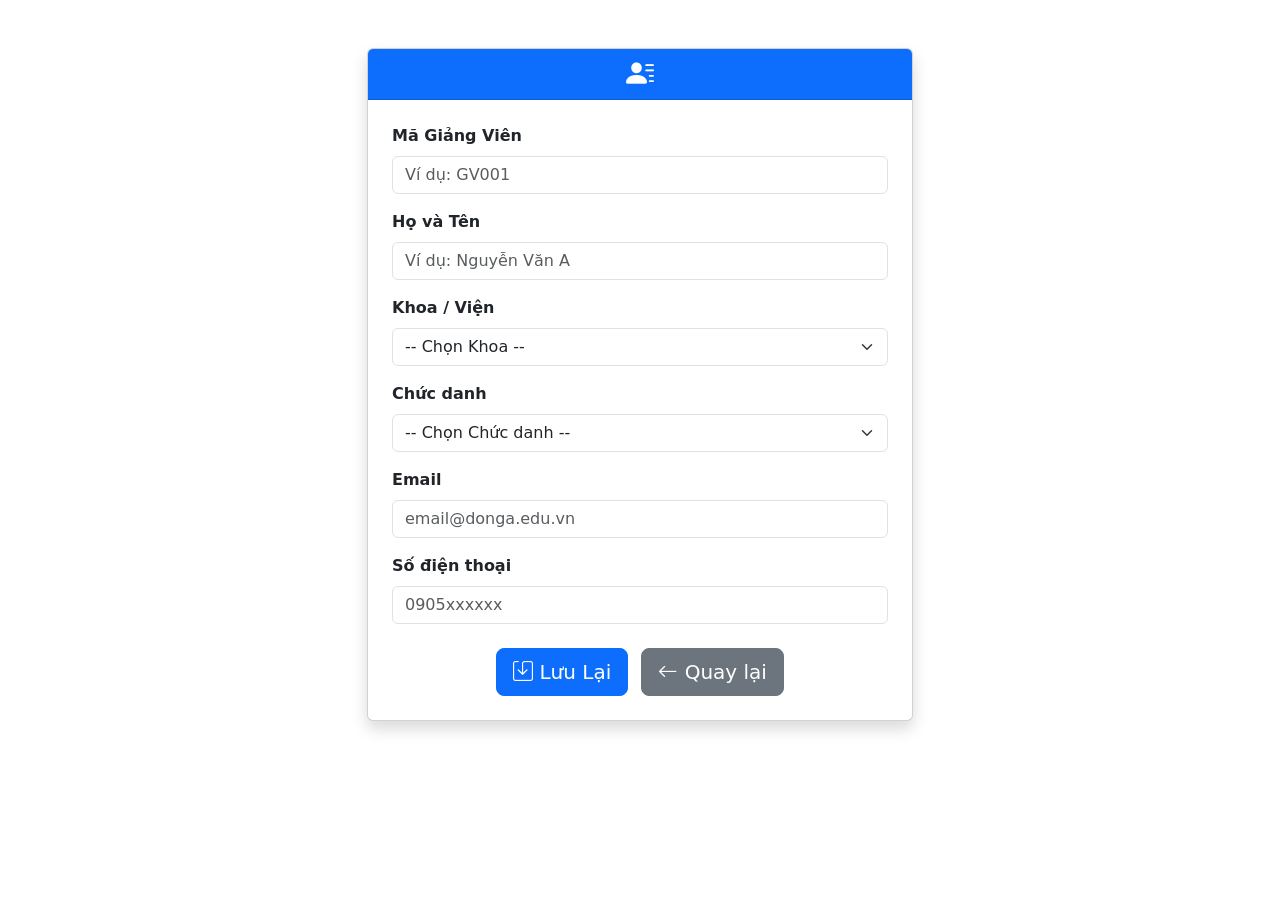
<file: quanlydaotaoc-main/target/classes/templates/lecturer_form.html>
<!DOCTYPE html>
<html xmlns:th="http://www.thymeleaf.org">
<head>
    <meta charset="UTF-8">
    <title>Form Giảng Viên</title>
    <link href="https://cdn.jsdelivr.net/npm/bootstrap@5.3.0/dist/css/bootstrap.min.css" rel="stylesheet">
    <link rel="stylesheet" href="https://cdn.jsdelivr.net/npm/bootstrap-icons@1.11.1/font/bootstrap-icons.css">
</head>
<body>

<div class="container mt-5 mb-5">
    <div class="row justify-content-center">
        <div class="col-md-8 col-lg-6">
            <div class="card shadow">
                <div class="card-header bg-primary text-white">
                    <h3 class="mb-0 text-center">
                        <i class="bi bi-person-lines-fill"></i> 
                        <span th:text="${lecturer.id == null} ? ' Thêm Giảng Viên Mới' : ' Cập Nhật Giảng Viên'"></span>
                    </h3>
                </div>
                <div class="card-body p-4">
                    
                    <form th:action="@{/lecturers/save}" th:object="${lecturer}" method="post">
                        
                        <input type="hidden" th:field="*{id}" />

                        <div class="mb-3">
                            <label class="form-label fw-bold">Mã Giảng Viên</label>
                            <input type="text" class="form-control" th:field="*{lecturerCode}" required 
                                   placeholder="Ví dụ: GV001">
                        </div>

                        <div class="mb-3">
                            <label class="form-label fw-bold">Họ và Tên</label>
                            <input type="text" class="form-control" th:field="*{fullName}" required 
                                   placeholder="Ví dụ: Nguyễn Văn A">
                        </div>

                        <div class="mb-3">
                            <label class="form-label fw-bold">Khoa / Viện</label>
                            <select class="form-select" th:field="*{department}" required>
                                <option value="">-- Chọn Khoa --</option>
                                <option th:each="dept : ${departments}" 
                                        th:value="${dept.id}" 
                                        th:text="${dept.name}"></option>
                            </select>
                        </div>

                        <div class="mb-3">
                            <label class="form-label fw-bold">Chức danh</label>
                            <select class="form-select" th:field="*{position}" required>
                                <option value="">-- Chọn Chức danh --</option>
                                <option th:each="pos : ${positions}" 
                                        th:value="${pos.id}" 
                                        th:text="${pos.name}"></option>
                            </select>
                        </div>

                        <div class="mb-3">
                            <label class="form-label fw-bold">Email</label>
                            <input type="email" class="form-control" th:field="*{email}" 
                                   placeholder="email@donga.edu.vn">
                        </div>

                        <div class="mb-3">
                            <label class="form-label fw-bold">Số điện thoại</label>
                            <input type="text" class="form-control" th:field="*{phone}" 
                                   placeholder="0905xxxxxx">
                        </div>

                        <div class="text-center mt-4 d-grid gap-2 d-md-block">
                            <button type="submit" class="btn btn-primary btn-lg me-md-2">
                                <i class="bi bi-save"></i> Lưu Lại
                            </button>
                            <a th:href="@{/?tab=gv}" class="btn btn-secondary btn-lg">
                                <i class="bi bi-arrow-left"></i> Quay lại
                            </a>
                        </div>
                    </form>
                    
                </div>
            </div>
        </div>
    </div>
</div>

<script src="https://cdn.jsdelivr.net/npm/bootstrap@5.3.0/dist/js/bootstrap.bundle.min.js"></script>
</body>
</html>
</file>
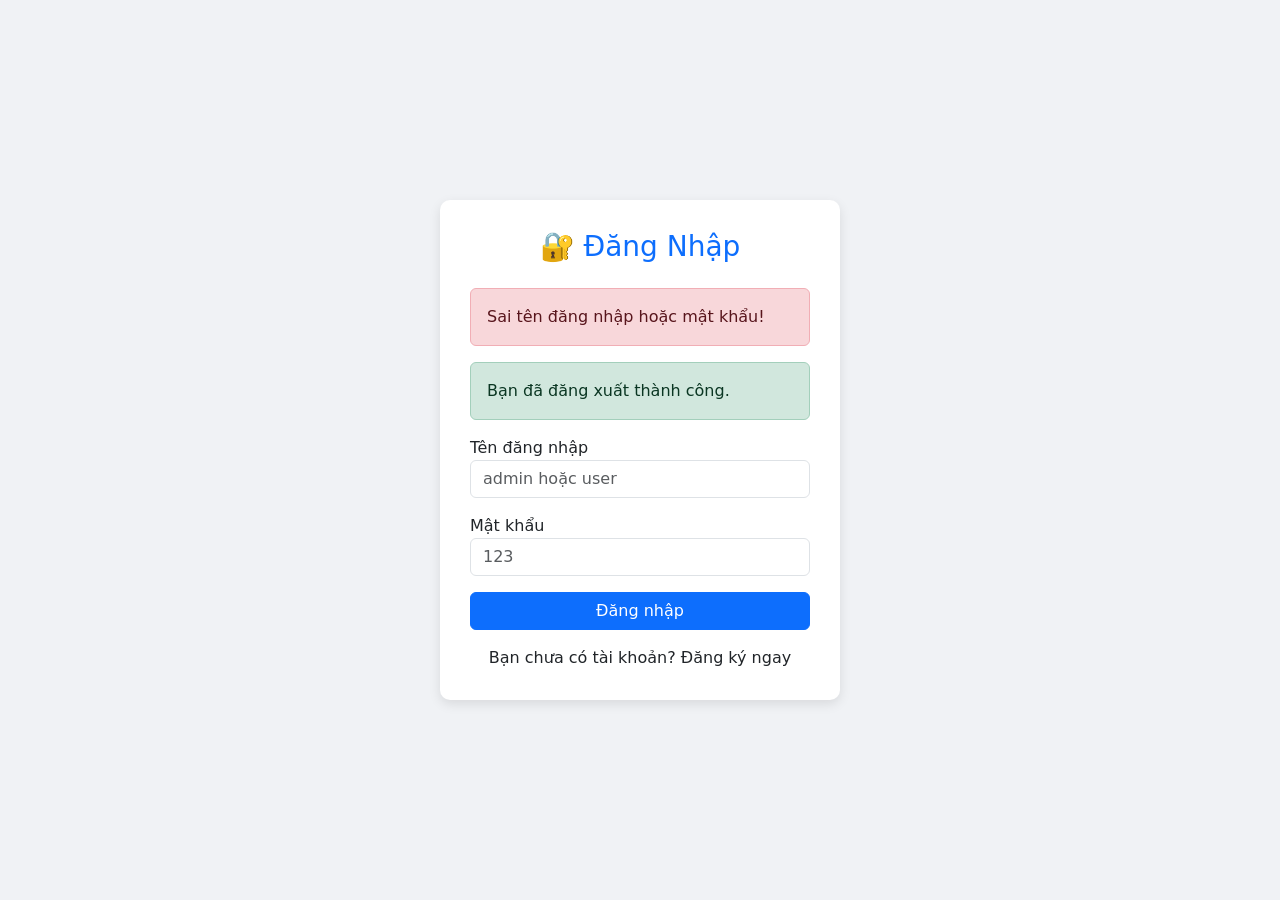
<file: quanlydaotaoc-main/target/classes/templates/login.html>
<!DOCTYPE html>
<html xmlns:th="http://www.thymeleaf.org">
<head>
    <title>Đăng nhập</title>
    <link href="https://cdn.jsdelivr.net/npm/bootstrap@5.3.0/dist/css/bootstrap.min.css" rel="stylesheet">
    <style>
        body { background-color: #f0f2f5; display: flex; justify-content: center; align-items: center; height: 100vh; }
        .login-card { width: 400px; padding: 30px; border-radius: 10px; box-shadow: 0 4px 12px rgba(0,0,0,0.1); background: white; }
    </style>
</head>
<body>
    <div class="login-card">
        <h3 class="text-center text-primary mb-4">🔐 Đăng Nhập</h3>
        
        <div th:if="${param.error}" class="alert alert-danger">
            Sai tên đăng nhập hoặc mật khẩu!
        </div>

        <div th:if="${param.logout}" class="alert alert-success">
            Bạn đã đăng xuất thành công.
        </div>

        <form th:action="@{/login}" method="post">
            <div class="mb-3">
                <label>Tên đăng nhập</label>
                <input type="text" name="username" class="form-control" required placeholder="admin hoặc user">
            </div>
            <div class="mb-3">
                <label>Mật khẩu</label>
                <input type="password" name="password" class="form-control" required placeholder="123">
            </div>
            <button type="submit" class="btn btn-primary w-100">Đăng nhập</button>
        </form>
        <div class="text-center mt-3">
    Bạn chưa có tài khoản? <a th:href="@{/register}">Đăng ký ngay</a>
        </div>
    </div>
</body>
</html>
</file>
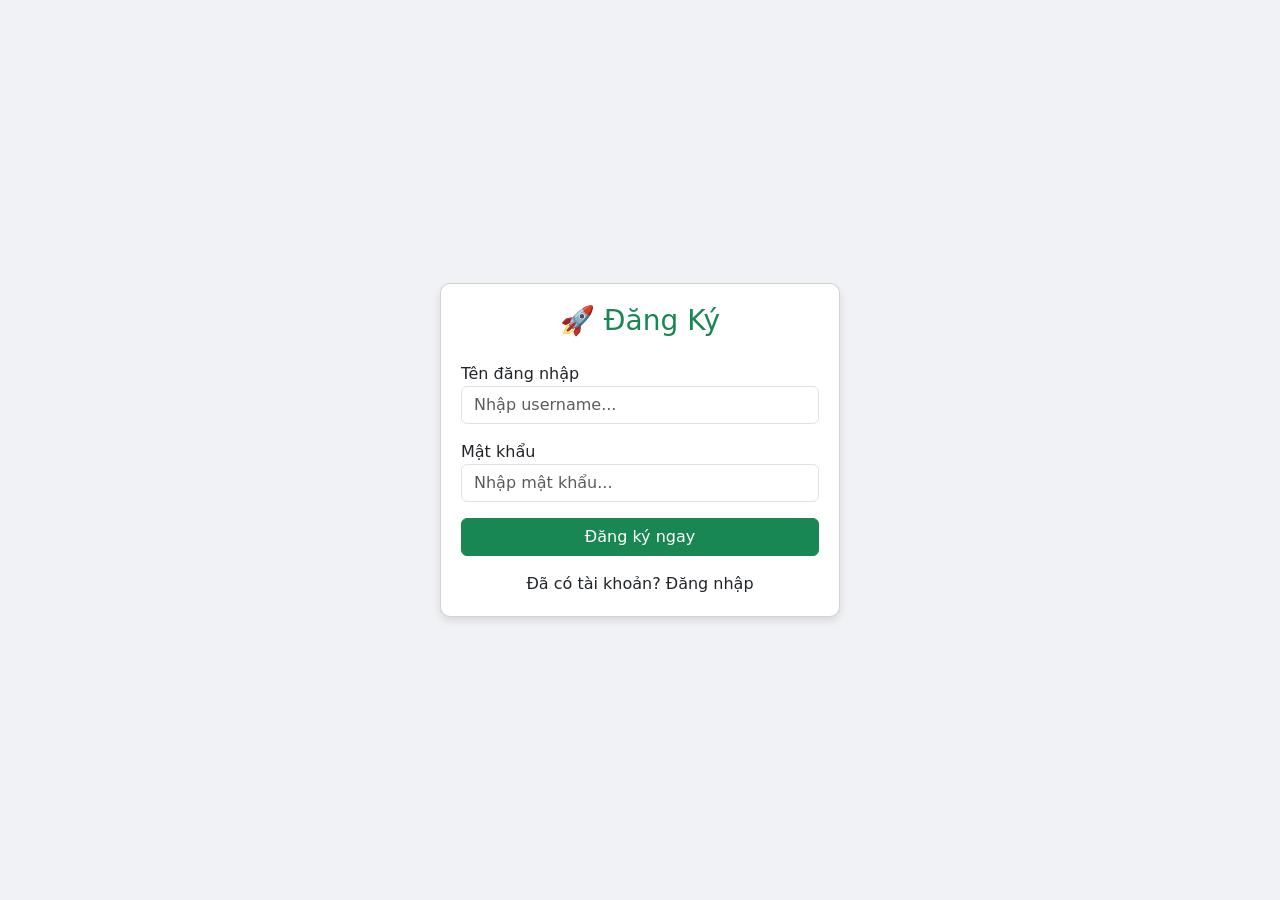
<file: quanlydaotaoc-main/target/classes/templates/register.html>
<!DOCTYPE html>
<html xmlns:th="http://www.thymeleaf.org">
<head>
    <title>Đăng ký tài khoản</title>
    <link href="https://cdn.jsdelivr.net/npm/bootstrap@5.3.0/dist/css/bootstrap.min.css" rel="stylesheet">
    <style>
        body { background-color: #f0f2f5; height: 100vh; display: flex; align-items: center; justify-content: center; }
        .card { width: 400px; padding: 20px; border-radius: 10px; box-shadow: 0 4px 8px rgba(0,0,0,0.1); }
    </style>
</head>
<body>
    <div class="card">
        <h3 class="text-center text-success mb-4">🚀 Đăng Ký</h3>
        
        <form th:action="@{/register}" th:object="${user}" method="post">
            <div class="mb-3">
                <label>Tên đăng nhập</label>
                <input type="text" th:field="*{username}" class="form-control" required placeholder="Nhập username...">
            </div>
            
            <div class="mb-3">
                <label>Mật khẩu</label>
                <input type="password" th:field="*{password}" class="form-control" required placeholder="Nhập mật khẩu...">
            </div>

            <button type="submit" class="btn btn-success w-100">Đăng ký ngay</button>
            <div class="text-center mt-3">
                <a th:href="@{/login}">Đã có tài khoản? Đăng nhập</a>
            </div>
        </form>
    </div>
</body>
</html>
</file>
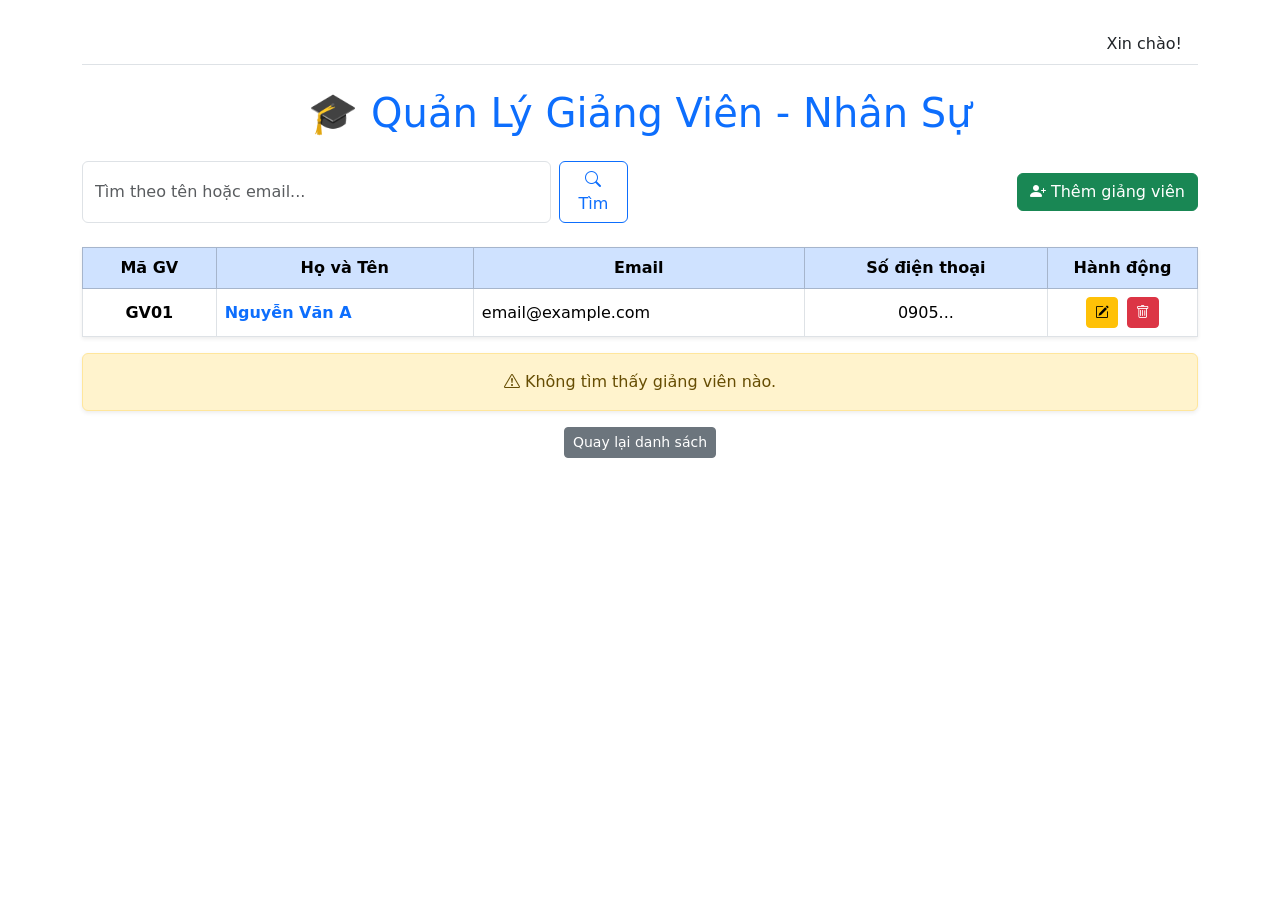
<file: demo/src/main/resources/templates/lecturer.html>
<!DOCTYPE html>
<html xmlns:th="http://www.thymeleaf.org"
      xmlns:sec="http://www.thymeleaf.org/extras/spring-security">
<head>
    <meta charset="UTF-8">
    <title>Danh sách Giảng viên</title>
    <link href="https://cdn.jsdelivr.net/npm/bootstrap@5.3.0/dist/css/bootstrap.min.css" rel="stylesheet">
    <link rel="stylesheet" href="https://cdn.jsdelivr.net/npm/bootstrap-icons@1.11.1/font/bootstrap-icons.css">
    </head>
<body>

<div class="container mt-4">
    <div class="d-flex justify-content-end align-items-center py-2 border-bottom mb-4">
        <span class="me-3">Xin chào!</span>
        </div>

    <div class="row justify-content-center">
        <div class="col-md-12">
            <h1 class="text-primary text-center mb-4">🎓 Quản Lý Giảng Viên - Nhân Sự</h1>
            
            <div class="row mb-4 align-items-center">
                <div class="col-md-6">
                    <form th:action="@{/lecturers}" method="get" class="d-flex">
                        <input class="form-control me-2" type="search" name="keyword" 
                               placeholder="Tìm theo tên hoặc email..." 
                               th:value="${keyword}">
                        <button class="btn btn-outline-primary" type="submit">
                            <i class="bi bi-search"></i> Tìm
                        </button>
                    </form>
                </div>
                
                <div class="col-md-6 text-end">
                    <a th:href="@{/lecturers/new}" class="btn btn-success">
                        <i class="bi bi-person-plus-fill"></i> Thêm giảng viên
                    </a>
                </div>
            </div>

            <table class="table table-hover table-bordered align-middle shadow-sm">
                <thead class="table-primary text-center">
                    <tr>
                        <th>Mã GV</th> <th>Họ và Tên</th>
                        <th>Email</th>
                        <th>Số điện thoại</th> <th style="width: 150px;">Hành động</th>
                    </tr>
                </thead>
                <tbody>
                    <tr th:each="lecturer : ${lecturers}">
                        <td class="text-center fw-bold" th:text="${lecturer.lecturerCode}">GV01</td>
                        
                        <td th:text="${lecturer.fullName}" class="fw-bold text-primary">Nguyễn Văn A</td>
                        
                        <td th:text="${lecturer.email}">email@example.com</td>
                        
                        <td class="text-center" th:text="${lecturer.phone}">0905...</td>
                        
                        <td class="text-center">
                            <a th:href="@{/lecturers/edit/{id}(id=${lecturer.id})}" 
                               class="btn btn-warning btn-sm me-1" title="Sửa">
                                <i class="bi bi-pencil-square"></i>
                            </a>
                            <a th:href="@{/lecturers/delete/{id}(id=${lecturer.id})}" 
                               class="btn btn-danger btn-sm" 
                               onclick="return confirm('Bạn có chắc chắn muốn xóa giảng viên này?')"
                               title="Xóa">
                                <i class="bi bi-trash"></i>
                            </a>
                        </td>
                    </tr>
                </tbody>
            </table>
            
            <div th:if="${lecturers.empty}" class="alert alert-warning text-center mt-3 shadow-sm">
                <i class="bi bi-exclamation-triangle"></i> Không tìm thấy giảng viên nào.
            </div>
            
            <div th:if="${keyword != null and keyword != ''}" class="text-center mt-3">
                <a th:href="@{/lecturers}" class="btn btn-secondary btn-sm">Quay lại danh sách</a>
            </div>
        </div>
    </div>
</div>

<script src="https://cdn.jsdelivr.net/npm/bootstrap@5.3.0/dist/js/bootstrap.bundle.min.js"></script>
</body>
</html>
</file>
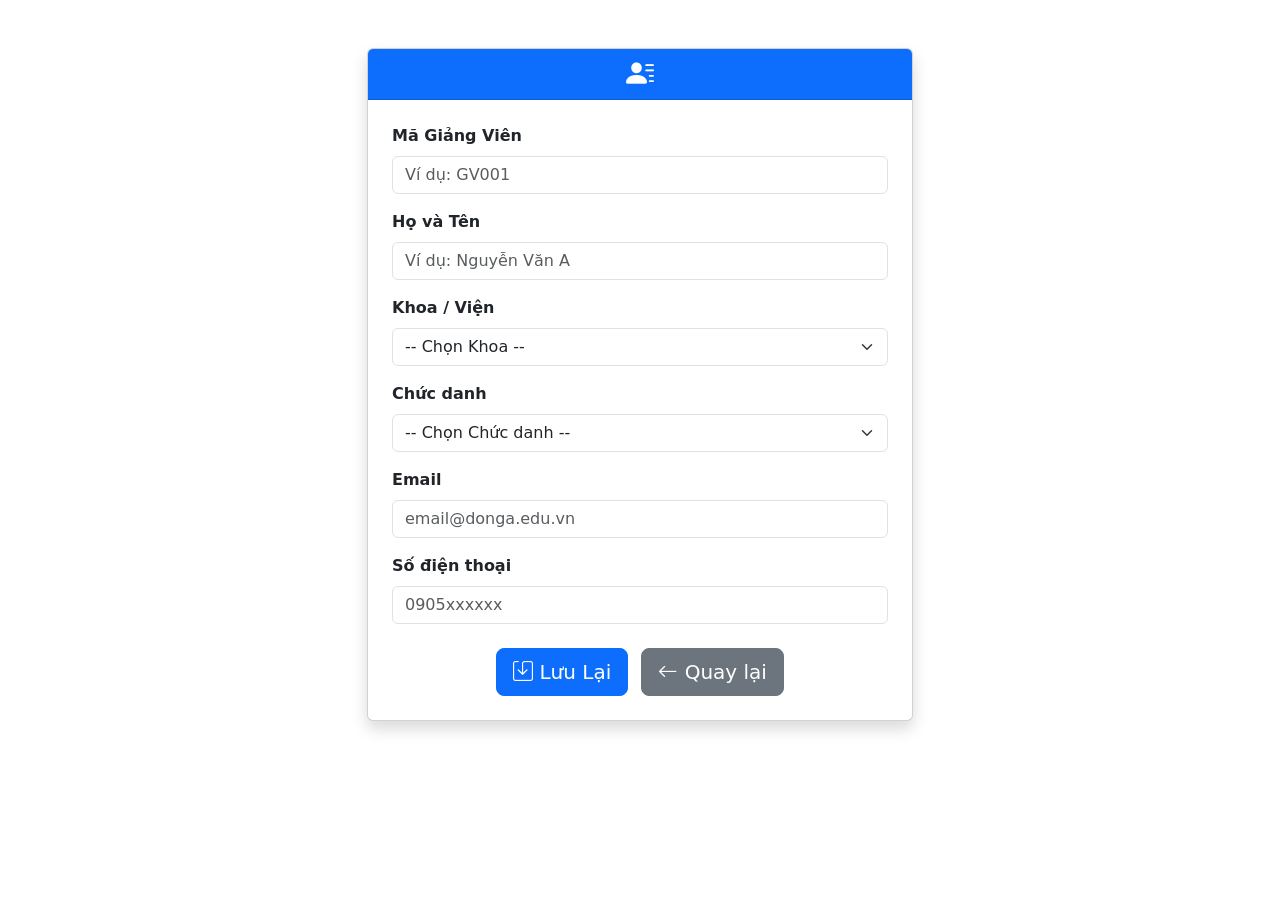
<file: demo/src/main/resources/templates/lecturer_form.html>
<!DOCTYPE html>
<html xmlns:th="http://www.thymeleaf.org">
<head>
    <meta charset="UTF-8">
    <title>Form Giảng Viên</title>
    <link href="https://cdn.jsdelivr.net/npm/bootstrap@5.3.0/dist/css/bootstrap.min.css" rel="stylesheet">
    <link rel="stylesheet" href="https://cdn.jsdelivr.net/npm/bootstrap-icons@1.11.1/font/bootstrap-icons.css">
</head>
<body>

<div class="container mt-5 mb-5">
    <div class="row justify-content-center">
        <div class="col-md-8 col-lg-6">
            <div class="card shadow">
                <div class="card-header bg-primary text-white">
                    <h3 class="mb-0 text-center">
                        <i class="bi bi-person-lines-fill"></i> 
                        <span th:text="${lecturer.id == null} ? ' Thêm Giảng Viên Mới' : ' Cập Nhật Giảng Viên'"></span>
                    </h3>
                </div>
                <div class="card-body p-4">
                    
                    <form th:action="@{/lecturers/save}" th:object="${lecturer}" method="post">
                        
                        <input type="hidden" th:field="*{id}" />

                        <div class="mb-3">
                            <label class="form-label fw-bold">Mã Giảng Viên</label>
                            <input type="text" class="form-control" th:field="*{lecturerCode}" required 
                                   placeholder="Ví dụ: GV001">
                        </div>

                        <div class="mb-3">
                            <label class="form-label fw-bold">Họ và Tên</label>
                            <input type="text" class="form-control" th:field="*{fullName}" required 
                                   placeholder="Ví dụ: Nguyễn Văn A">
                        </div>

                        <div class="mb-3">
                            <label class="form-label fw-bold">Khoa / Viện</label>
                            <select class="form-select" th:field="*{department}" required>
                                <option value="">-- Chọn Khoa --</option>
                                <option th:each="dept : ${departments}" 
                                        th:value="${dept.id}" 
                                        th:text="${dept.name}"></option>
                            </select>
                        </div>

                        <div class="mb-3">
                            <label class="form-label fw-bold">Chức danh</label>
                            <select class="form-select" th:field="*{position}" required>
                                <option value="">-- Chọn Chức danh --</option>
                                <option th:each="pos : ${positions}" 
                                        th:value="${pos.id}" 
                                        th:text="${pos.name}"></option>
                            </select>
                        </div>

                        <div class="mb-3">
                            <label class="form-label fw-bold">Email</label>
                            <input type="email" class="form-control" th:field="*{email}" 
                                   placeholder="email@donga.edu.vn">
                        </div>

                        <div class="mb-3">
                            <label class="form-label fw-bold">Số điện thoại</label>
                            <input type="text" class="form-control" th:field="*{phone}" 
                                   placeholder="0905xxxxxx">
                        </div>

                        <div class="text-center mt-4 d-grid gap-2 d-md-block">
                            <button type="submit" class="btn btn-primary btn-lg me-md-2">
                                <i class="bi bi-save"></i> Lưu Lại
                            </button>
                            <a th:href="@{/lecturers}" class="btn btn-secondary btn-lg">
                                <i class="bi bi-arrow-left"></i> Quay lại
                            </a>
                        </div>
                    </form>
                    
                </div>
            </div>
        </div>
    </div>
</div>

<script src="https://cdn.jsdelivr.net/npm/bootstrap@5.3.0/dist/js/bootstrap.bundle.min.js"></script>
</body>
</html>
</file>
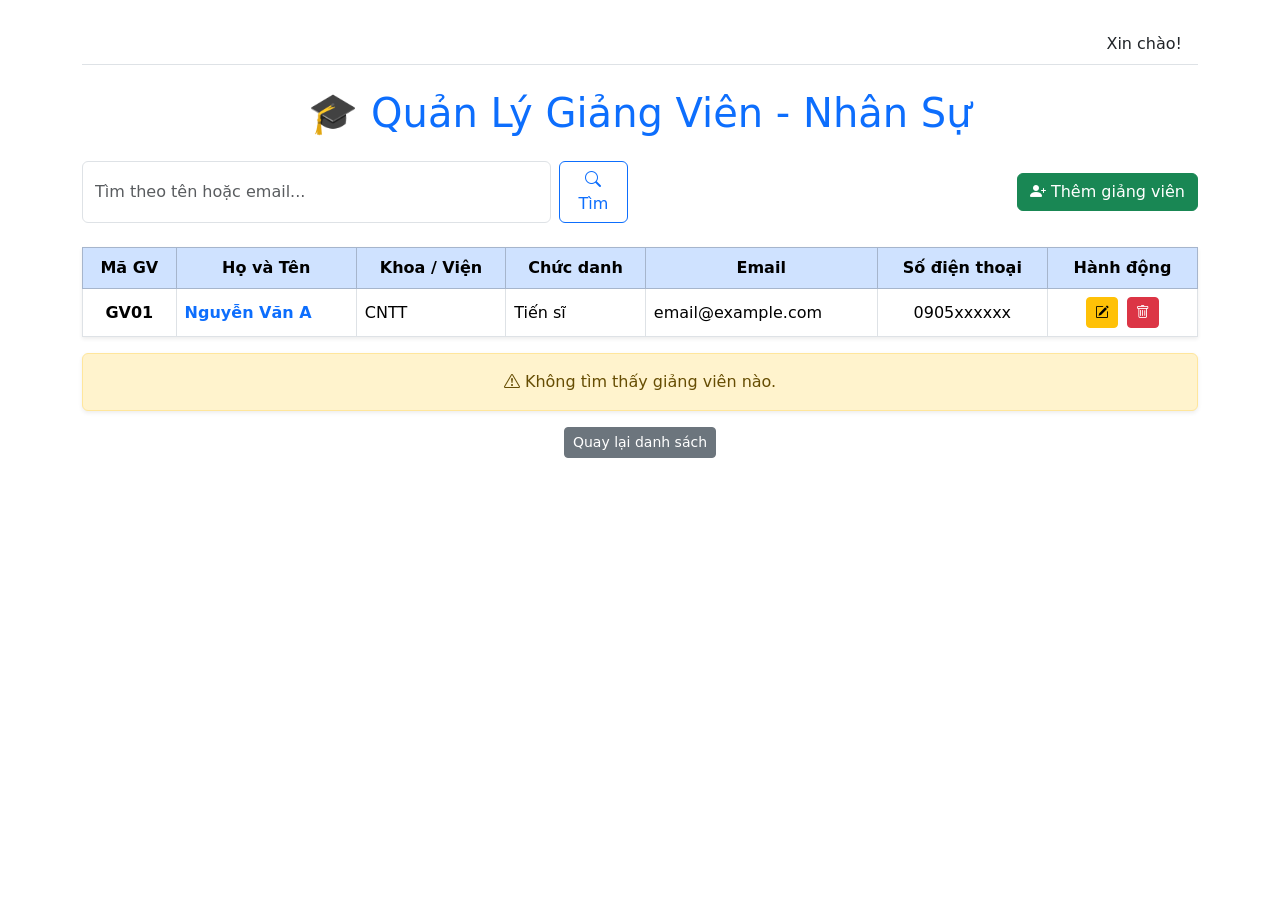
<file: demo/src/main/resources/templates/lecturers.html>
<!DOCTYPE html>
<html xmlns:th="http://www.thymeleaf.org"
      xmlns:sec="http://www.thymeleaf.org/extras/spring-security">
<head>
    <meta charset="UTF-8">
    <title>Danh sách Giảng viên</title>
    <link href="https://cdn.jsdelivr.net/npm/bootstrap@5.3.0/dist/css/bootstrap.min.css" rel="stylesheet">
    <link rel="stylesheet" href="https://cdn.jsdelivr.net/npm/bootstrap-icons@1.11.1/font/bootstrap-icons.css">
</head>
<body>

<div class="container mt-4">
    <div class="d-flex justify-content-end align-items-center py-2 border-bottom mb-4">
        <span class="me-3">Xin chào!</span>
    </div>

    <div class="row justify-content-center">
        <div class="col-md-12">
            <h1 class="text-primary text-center mb-4">🎓 Quản Lý Giảng Viên - Nhân Sự</h1>
            
            <div class="row mb-4 align-items-center">
                <div class="col-md-6">
                    <form th:action="@{/lecturers}" method="get" class="d-flex">
                        <input class="form-control me-2" type="search" name="keyword" 
                               placeholder="Tìm theo tên hoặc email..." 
                               th:value="${keyword}">
                        <button class="btn btn-outline-primary" type="submit">
                            <i class="bi bi-search"></i> Tìm
                        </button>
                    </form>
                </div>
                
                <div class="col-md-6 text-end">
                    <a th:href="@{/lecturers/new}" class="btn btn-success">
                        <i class="bi bi-person-plus-fill"></i> Thêm giảng viên
                    </a>
                </div>
            </div>

            <table class="table table-hover table-bordered align-middle shadow-sm">
                <thead class="table-primary text-center">
                    <tr>
                        <th>Mã GV</th> 
                        <th>Họ và Tên</th>
                        <th>Khoa / Viện</th>       <th>Chức danh</th>         <th>Email</th>
                        <th>Số điện thoại</th> 
                        <th style="width: 150px;">Hành động</th>
                    </tr>
                </thead>
                <tbody>
                    <tr th:each="lecturer : ${lecturers}">
                        <td class="text-center fw-bold" th:text="${lecturer.lecturerCode}">GV01</td>
                        <td th:text="${lecturer.fullName}" class="fw-bold text-primary">Nguyễn Văn A</td>
                        
                        <td th:text="${lecturer.department != null ? lecturer.department.name : 'Chưa cập nhật'}">CNTT</td>
                        <td th:text="${lecturer.position != null ? lecturer.position.name : 'Chưa cập nhật'}">Tiến sĩ</td>
                        
                        <td th:text="${lecturer.email}">email@example.com</td>
                        <td class="text-center" th:text="${lecturer.phone}">0905xxxxxx</td>
                        
                        <td class="text-center">
                            <a th:href="@{/lecturers/edit/{id}(id=${lecturer.id})}" 
                               class="btn btn-warning btn-sm me-1" title="Sửa">
                                <i class="bi bi-pencil-square"></i>
                            </a>
                            <a th:href="@{/lecturers/delete/{id}(id=${lecturer.id})}" 
                               class="btn btn-danger btn-sm" 
                               onclick="return confirm('Bạn có chắc chắn muốn xóa giảng viên này?')"
                               title="Xóa">
                                <i class="bi bi-trash"></i>
                            </a>
                        </td>
                    </tr>
                </tbody>
            </table>
            
            <div th:if="${lecturers.empty}" class="alert alert-warning text-center mt-3 shadow-sm">
                <i class="bi bi-exclamation-triangle"></i> Không tìm thấy giảng viên nào.
            </div>
            
            <div th:if="${keyword != null and keyword != ''}" class="text-center mt-3">
                <a th:href="@{/lecturers}" class="btn btn-secondary btn-sm">Quay lại danh sách</a>
            </div>
        </div>
    </div>
</div>

<script src="https://cdn.jsdelivr.net/npm/bootstrap@5.3.0/dist/js/bootstrap.bundle.min.js"></script>
</body>
</html>
</file>
